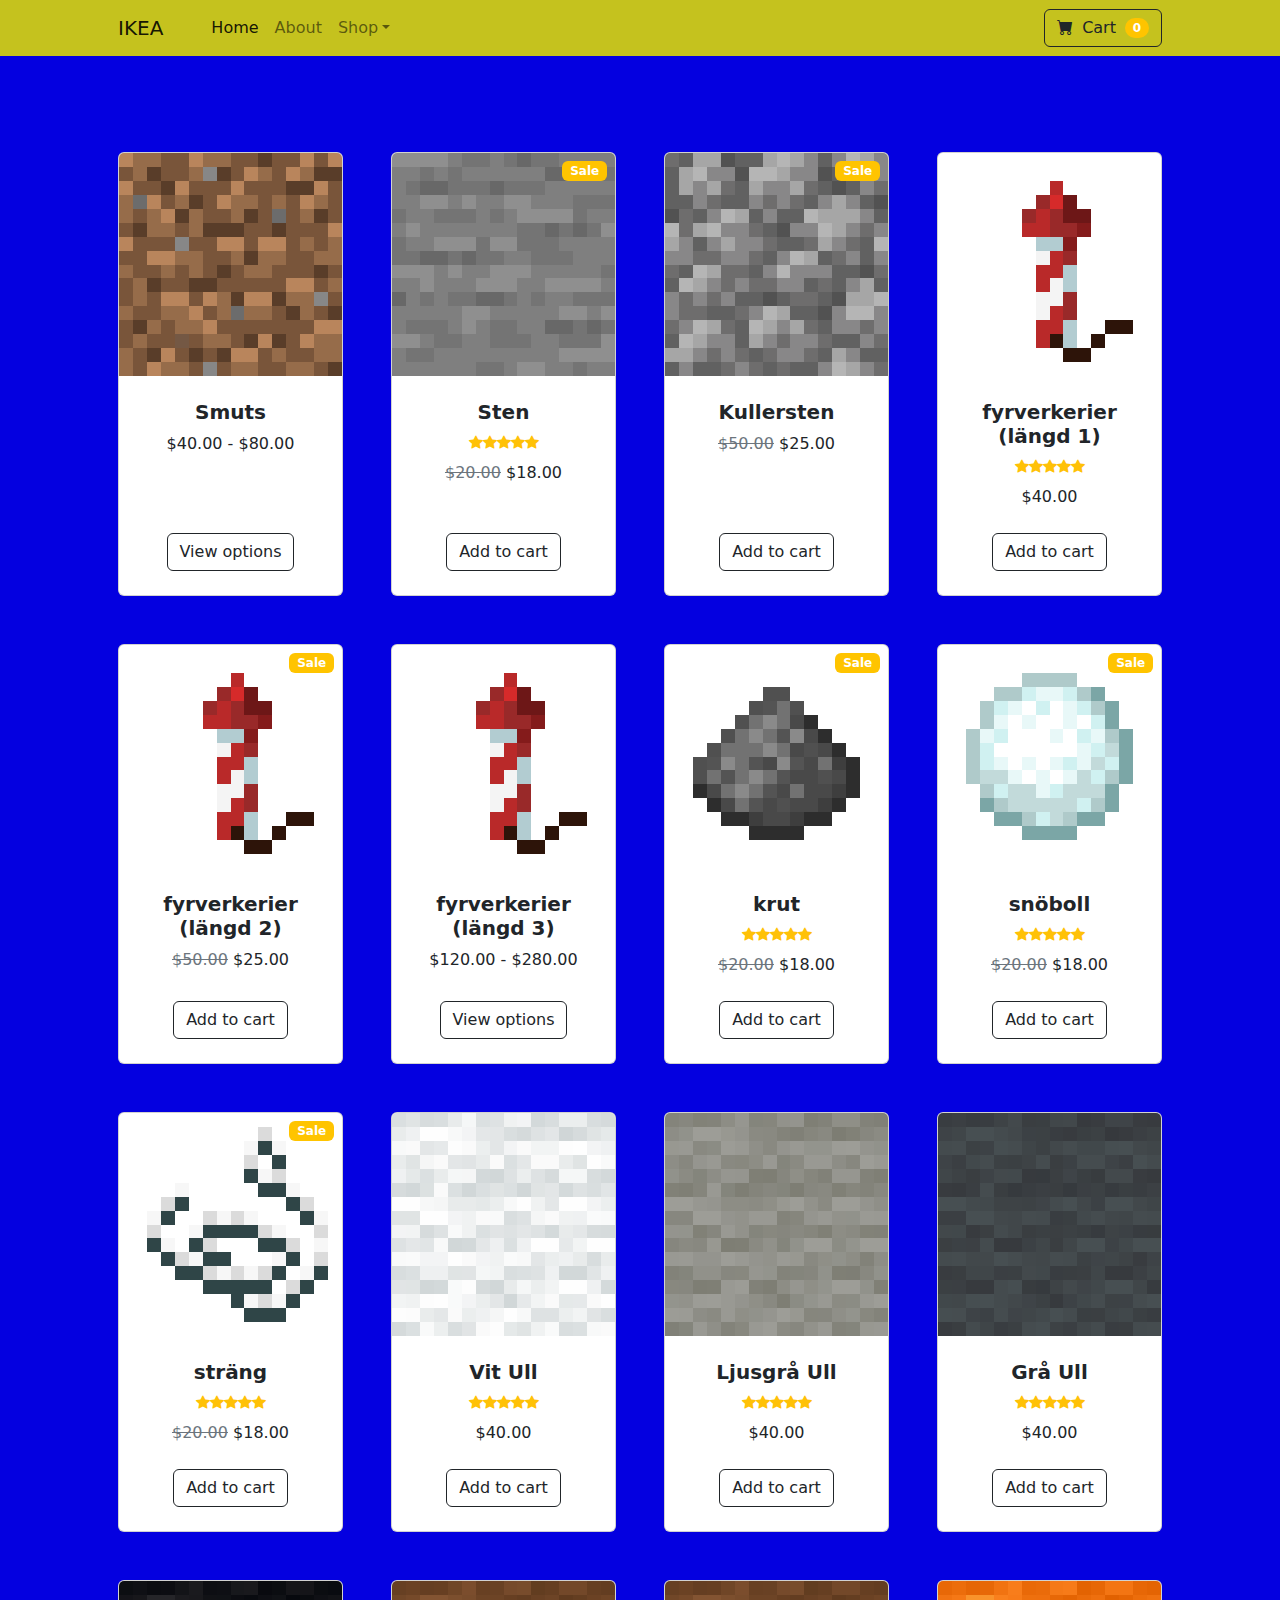
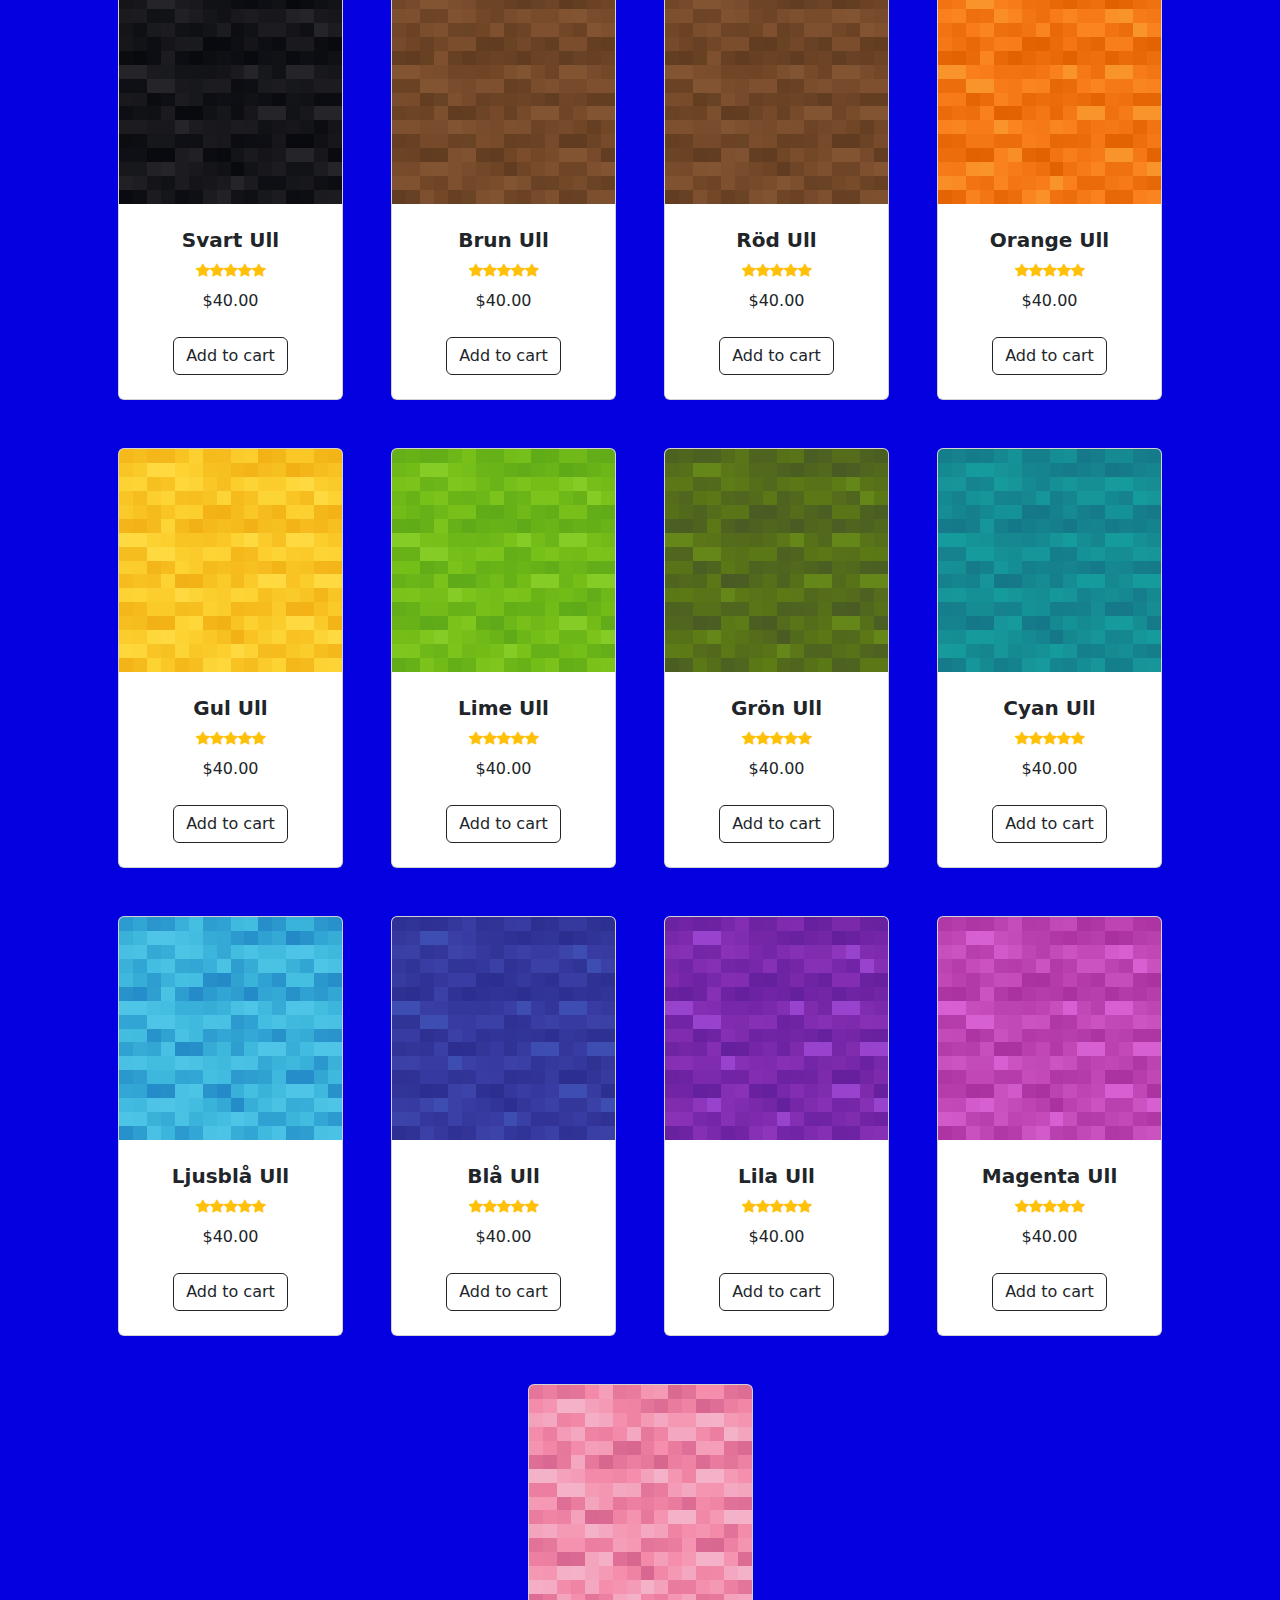
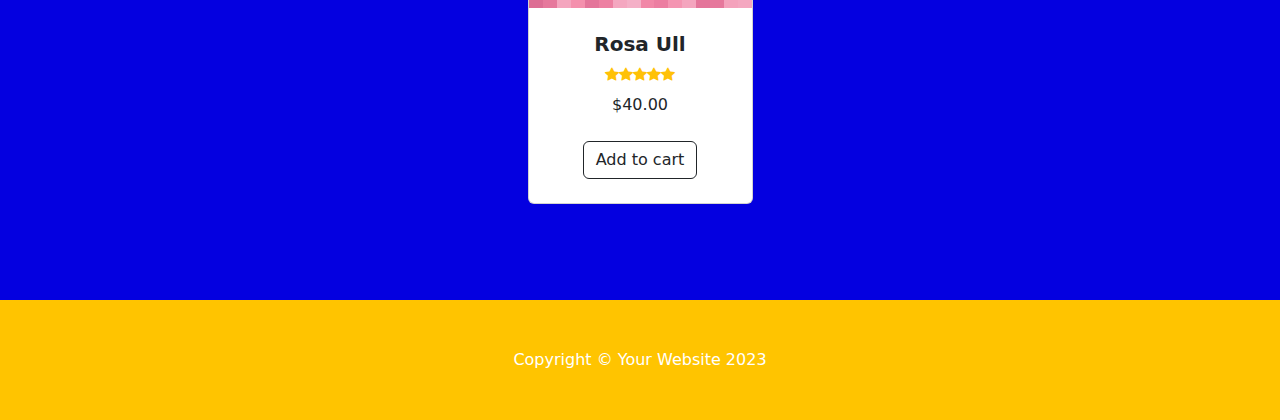
<file: index.html>
<!DOCTYPE html>
<html lang="en">
    <head>
        <meta charset="utf-8" />
        <meta name="viewport" content="width=device-width, initial-scale=1, shrink-to-fit=no" />
        <meta name="description" content="" />
        <meta name="author" content="" />
        <title>CREEPER LLC - IKEA</title>
        <!-- Favicon-->
        <link rel="icon" type="image/x-icon" href="assets/favicon.ico" />
        <!-- Bootstrap icons-->
        <link href="https://cdn.jsdelivr.net/npm/bootstrap-icons@1.5.0/font/bootstrap-icons.css" rel="stylesheet" />
        <!-- Core theme CSS (includes Bootstrap)-->
        <link href="css/styles.css" rel="stylesheet" />
    </head>
    <body>
        <!-- Navigation-->
        <nav class="navbar navbar-expand-lg navbar-light">
            <div class="container px-4 px-lg-5">
                <a class="navbar-brand" href="#!">IKEA</a>
                <button class="navbar-toggler" type="button" data-bs-toggle="collapse" data-bs-target="#navbarSupportedContent" aria-controls="navbarSupportedContent" aria-expanded="false" aria-label="Toggle navigation"><span class="navbar-toggler-icon"></span></button>
                <div class="collapse navbar-collapse" id="navbarSupportedContent">
                    <ul class="navbar-nav me-auto mb-2 mb-lg-0 ms-lg-4">
                        <li class="nav-item"><a class="nav-link active" aria-current="page" href="#!">Home</a></li>
                        <li class="nav-item"><a class="nav-link" href="#!">About</a></li>
                        <li class="nav-item dropdown">
                            <a class="nav-link dropdown-toggle" id="navbarDropdown" href="#" role="button" data-bs-toggle="dropdown" aria-expanded="false">Shop</a>
                            <ul class="dropdown-menu" aria-labelledby="navbarDropdown">
                                <li><a class="dropdown-item" href="#!">All Products</a></li>
                                <li><hr class="dropdown-divider" /></li>
                                <li><a class="dropdown-item" href="#!">Popular Items</a></li>
                                <li><a class="dropdown-item" href="#!">New Arrivals</a></li>
                            </ul>
                        </li>
                    </ul>
                    <form class="d-flex">
                        <button class="btn btn-outline-dark" type="submit">
                            <i class="bi-cart-fill me-1"></i>
                            Cart
                            <span class="badge bg-dark text-white ms-1 rounded-pill">0</span>
                        </button>
                    </form>
                </div>
            </div>
        </nav>
        <!-- Section-->
        <section class="py-5">
            <div class="container px-4 px-lg-5 mt-5">
                <div class="row gx-4 gx-lg-5 row-cols-2 row-cols-md-3 row-cols-xl-4 justify-content-center">
                    <div class="col mb-5">
                        <div class="card h-100">
                            <!-- Product image-->
                            <img class="card-img-top" src="assets/images/products/dirt.png" alt="..." />
                            <!-- Product details-->
                            <div class="card-body p-4">
                                <div class="text-center">
                                    <!-- Product name (dirt)-->
                                    <h5 class="fw-bolder">Smuts</h5>
                                    <!-- Product price-->
                                    $40.00 - $80.00
                                </div>
                            </div>
                            <!-- Product actions-->
                            <div class="card-footer p-4 pt-0 border-top-0 bg-transparent">
                                <div class="text-center"><a class="btn btn-outline-dark mt-auto" href="#">View options</a></div>
                            </div>
                        </div>
                    </div>

                    <div class="col mb-5">
                        <div class="card h-100">
                            <!-- Sale badge-->
                            <div class="badge bg-dark text-white position-absolute" style="top: 0.5rem; right: 0.5rem">Sale</div>
                            <!-- Product image-->
                            <img class="card-img-top" src="assets/images/products/stone.png" alt="..." />
                            <!-- Product details-->
                            <div class="card-body p-4">
                                <div class="text-center">
                                    <!-- Product name-->
                                    <h5 class="fw-bolder">Sten</h5>
                                    <!-- Product reviews-->
                                    <div class="d-flex justify-content-center small text-warning mb-2">
                                        <div class="bi-star-fill"></div>
                                        <div class="bi-star-fill"></div>
                                        <div class="bi-star-fill"></div>
                                        <div class="bi-star-fill"></div>
                                        <div class="bi-star-fill"></div>
                                    </div>
                                    <!-- Product price-->
                                    <span class="text-muted text-decoration-line-through">$20.00</span>
                                    $18.00
                                </div>
                            </div>
                            <!-- Product actions-->
                            <div class="card-footer p-4 pt-0 border-top-0 bg-transparent">
                                <div class="text-center"><a class="btn btn-outline-dark mt-auto" href="#">Add to cart</a></div>
                            </div>
                        </div>
                    </div>

                    <div class="col mb-5">
                        <div class="card h-100">
                            <!-- Sale badge-->
                            <div class="badge bg-dark text-white position-absolute" style="top: 0.5rem; right: 0.5rem">Sale</div>
                            <!-- Product image-->
                            <img class="card-img-top" src="assets/images/products/cobblestone.png" alt="..." />
                            <!-- Product details-->
                            <div class="card-body p-4">
                                <div class="text-center">
                                    <!-- Product name-->
                                    <h5 class="fw-bolder">Kullersten</h5>
                                    <!-- Product price-->
                                    <span class="text-muted text-decoration-line-through">$50.00</span>
                                    $25.00
                                </div>
                            </div>
                            <!-- Product actions-->
                            <div class="card-footer p-4 pt-0 border-top-0 bg-transparent">
                                <div class="text-center"><a class="btn btn-outline-dark mt-auto" href="#">Add to cart</a></div>
                            </div>
                        </div>
                    </div>

                    <div class="col mb-5">
                        <div class="card h-100">
                            <!-- Product image-->
                            <img class="card-img-top" src="assets/images/products/firework_rocket.png" alt="..." />
                            <!-- Product details-->
                            <div class="card-body p-4">
                                <div class="text-center">
                                    <!-- Product name-->
                                    <h5 class="fw-bolder">fyrverkerier (längd 1)</h5>
                                    <!-- Product reviews-->
                                    <div class="d-flex justify-content-center small text-warning mb-2">
                                        <div class="bi-star-fill"></div>
                                        <div class="bi-star-fill"></div>
                                        <div class="bi-star-fill"></div>
                                        <div class="bi-star-fill"></div>
                                        <div class="bi-star-fill"></div>
                                    </div>
                                    <!-- Product price-->
                                    $40.00
                                </div>
                            </div>
                            <!-- Product actions-->
                            <div class="card-footer p-4 pt-0 border-top-0 bg-transparent">
                                <div class="text-center"><a class="btn btn-outline-dark mt-auto" href="#">Add to cart</a></div>
                            </div>
                        </div>
                    </div>

                    <div class="col mb-5">
                        <div class="card h-100">
                            <!-- Sale badge-->
                            <div class="badge bg-dark text-white position-absolute" style="top: 0.5rem; right: 0.5rem">Sale</div>
                            <!-- Product image-->
                            <img class="card-img-top" src="assets/images/products/firework_rocket.png" alt="..." />
                            <!-- Product details-->
                            <div class="card-body p-4">
                                <div class="text-center">
                                    <!-- Product name-->
                                    <h5 class="fw-bolder">fyrverkerier (längd 2)</h5>
                                    <!-- Product price-->
                                    <span class="text-muted text-decoration-line-through">$50.00</span>
                                    $25.00
                                </div>
                            </div>
                            <!-- Product actions-->
                            <div class="card-footer p-4 pt-0 border-top-0 bg-transparent">
                                <div class="text-center"><a class="btn btn-outline-dark mt-auto" href="#">Add to cart</a></div>
                            </div>
                        </div>
                    </div>

                    <div class="col mb-5">
                        <div class="card h-100">
                            <!-- Product image-->
                            <img class="card-img-top" src="assets/images/products/firework_rocket.png" alt="..." />
                            <!-- Product details-->
                            <div class="card-body p-4">
                                <div class="text-center">
                                    <!-- Product name-->
                                    <h5 class="fw-bolder">fyrverkerier (längd 3)</h5>
                                    <!-- Product price-->
                                    $120.00 - $280.00
                                </div>
                            </div>
                            <!-- Product actions-->
                            <div class="card-footer p-4 pt-0 border-top-0 bg-transparent">
                                <div class="text-center"><a class="btn btn-outline-dark mt-auto" href="#">View options</a></div>
                            </div>
                        </div>
                    </div>

                    <div class="col mb-5">
                        <div class="card h-100">
                            <!-- Sale badge-->
                            <div class="badge bg-dark text-white position-absolute" style="top: 0.5rem; right: 0.5rem">Sale</div>
                            <!-- Product image-->
                            <img class="card-img-top" src="assets/images/products/gunpowder.png" alt="..." />
                            <!-- Product details-->
                            <div class="card-body p-4">
                                <div class="text-center">
                                    <!-- Product name-->
                                    <h5 class="fw-bolder">krut</h5>
                                    <!-- Product reviews-->
                                    <div class="d-flex justify-content-center small text-warning mb-2">
                                        <div class="bi-star-fill"></div>
                                        <div class="bi-star-fill"></div>
                                        <div class="bi-star-fill"></div>
                                        <div class="bi-star-fill"></div>
                                        <div class="bi-star-fill"></div>
                                    </div>
                                    <!-- Product price-->
                                    <span class="text-muted text-decoration-line-through">$20.00</span>
                                    $18.00
                                </div>
                            </div>
                            <!-- Product actions-->
                            <div class="card-footer p-4 pt-0 border-top-0 bg-transparent">
                                <div class="text-center"><a class="btn btn-outline-dark mt-auto" href="#">Add to cart</a></div>
                            </div>
                        </div>
                    </div>

                    <div class="col mb-5">
                        <div class="card h-100">
                            <!-- Sale badge-->
                            <div class="badge bg-dark text-white position-absolute" style="top: 0.5rem; right: 0.5rem">Sale</div>
                            <!-- Product image-->
                            <img class="card-img-top" src="assets/images/products/snowball.png" alt="..." />
                            <!-- Product details-->
                            <div class="card-body p-4">
                                <div class="text-center">
                                    <!-- Product name-->
                                    <h5 class="fw-bolder">snöboll</h5>
                                    <!-- Product reviews-->
                                    <div class="d-flex justify-content-center small text-warning mb-2">
                                        <div class="bi-star-fill"></div>
                                        <div class="bi-star-fill"></div>
                                        <div class="bi-star-fill"></div>
                                        <div class="bi-star-fill"></div>
                                        <div class="bi-star-fill"></div>
                                    </div>
                                    <!-- Product price-->
                                    <span class="text-muted text-decoration-line-through">$20.00</span>
                                    $18.00
                                </div>
                            </div>
                            <!-- Product actions-->
                            <div class="card-footer p-4 pt-0 border-top-0 bg-transparent">
                                <div class="text-center"><a class="btn btn-outline-dark mt-auto" href="#">Add to cart</a></div>
                            </div>
                        </div>
                    </div>

                    <div class="col mb-5">
                        <div class="card h-100">
                            <!-- Sale badge-->
                            <div class="badge bg-dark text-white position-absolute" style="top: 0.5rem; right: 0.5rem">Sale</div>
                            <!-- Product image-->
                            <img class="card-img-top" src="assets/images/products/string.png" alt="..." />
                            <!-- Product details-->
                            <div class="card-body p-4">
                                <div class="text-center">
                                    <!-- Product name-->
                                    <h5 class="fw-bolder">sträng</h5>
                                    <!-- Product reviews-->
                                    <div class="d-flex justify-content-center small text-warning mb-2">
                                        <div class="bi-star-fill"></div>
                                        <div class="bi-star-fill"></div>
                                        <div class="bi-star-fill"></div>
                                        <div class="bi-star-fill"></div>
                                        <div class="bi-star-fill"></div>
                                    </div>
                                    <!-- Product price-->
                                    <span class="text-muted text-decoration-line-through">$20.00</span>
                                    $18.00
                                </div>
                            </div>
                            <!-- Product actions-->
                            <div class="card-footer p-4 pt-0 border-top-0 bg-transparent">
                                <div class="text-center"><a class="btn btn-outline-dark mt-auto" href="#">Add to cart</a></div>
                            </div>
                        </div>
                    </div>

                    <div class="col mb-5">
                        <div class="card h-100">
                            <!-- Product image-->
                            <img class="card-img-top" src="assets/images/products/white_wool.png" alt="..." />
                            <!-- Product details-->
                            <div class="card-body p-4">
                                <div class="text-center">
                                    <!-- Product name-->
                                    <h5 class="fw-bolder">Vit Ull</h5>
                                    <!-- Product reviews-->
                                    <div class="d-flex justify-content-center small text-warning mb-2">
                                        <div class="bi-star-fill"></div>
                                        <div class="bi-star-fill"></div>
                                        <div class="bi-star-fill"></div>
                                        <div class="bi-star-fill"></div>
                                        <div class="bi-star-fill"></div>
                                    </div>
                                    <!-- Product price-->
                                    $40.00
                                </div>
                            </div>

                            <!-- Product actions-->
                            <div class="card-footer p-4 pt-0 border-top-0 bg-transparent">
                                <div class="text-center"><a class="btn btn-outline-dark mt-auto" href="#">Add to cart</a></div>
                            </div>
                        </div>
                    </div>

                    <div class="col mb-5">
                        <div class="card h-100">
                            <!-- Product image-->
                            <img class="card-img-top" src="assets/images/products/light_gray_wool.png" alt="..." />
                            <!-- Product details-->
                            <div class="card-body p-4">
                                <div class="text-center">
                                    <!-- Product name-->
                                    <h5 class="fw-bolder">Ljusgrå Ull</h5>
                                    <!-- Product reviews-->
                                    <div class="d-flex justify-content-center small text-warning mb-2">
                                        <div class="bi-star-fill"></div>
                                        <div class="bi-star-fill"></div>
                                        <div class="bi-star-fill"></div>
                                        <div class="bi-star-fill"></div>
                                        <div class="bi-star-fill"></div>
                                    </div>
                                    <!-- Product price-->
                                    $40.00
                                </div>
                            </div>

                            <!-- Product actions-->
                            <div class="card-footer p-4 pt-0 border-top-0 bg-transparent">
                                <div class="text-center"><a class="btn btn-outline-dark mt-auto" href="#">Add to cart</a></div>
                            </div>
                        </div>
                    </div>

                    <div class="col mb-5">
                        <div class="card h-100">
                            <!-- Product image-->
                            <img class="card-img-top" src="assets/images/products/gray_wool.png" alt="..." />
                            <!-- Product details-->
                            <div class="card-body p-4">
                                <div class="text-center">
                                    <!-- Product name-->
                                    <h5 class="fw-bolder">Grå Ull</h5>
                                    <!-- Product reviews-->
                                    <div class="d-flex justify-content-center small text-warning mb-2">
                                        <div class="bi-star-fill"></div>
                                        <div class="bi-star-fill"></div>
                                        <div class="bi-star-fill"></div>
                                        <div class="bi-star-fill"></div>
                                        <div class="bi-star-fill"></div>
                                    </div>
                                    <!-- Product price-->
                                    $40.00
                                </div>
                            </div>

                            <!-- Product actions-->
                            <div class="card-footer p-4 pt-0 border-top-0 bg-transparent">
                                <div class="text-center"><a class="btn btn-outline-dark mt-auto" href="#">Add to cart</a></div>
                            </div>
                        </div>
                    </div>

                    <div class="col mb-5">
                        <div class="card h-100">
                            <!-- Product image-->
                            <img class="card-img-top" src="assets/images/products/black_wool.png" alt="..." />
                            <!-- Product details-->
                            <div class="card-body p-4">
                                <div class="text-center">
                                    <!-- Product name-->
                                    <h5 class="fw-bolder">Svart Ull</h5>
                                    <!-- Product reviews-->
                                    <div class="d-flex justify-content-center small text-warning mb-2">
                                        <div class="bi-star-fill"></div>
                                        <div class="bi-star-fill"></div>
                                        <div class="bi-star-fill"></div>
                                        <div class="bi-star-fill"></div>
                                        <div class="bi-star-fill"></div>
                                    </div>
                                    <!-- Product price-->
                                    $40.00
                                </div>
                            </div>

                            <!-- Product actions-->
                            <div class="card-footer p-4 pt-0 border-top-0 bg-transparent">
                                <div class="text-center"><a class="btn btn-outline-dark mt-auto" href="#">Add to cart</a></div>
                            </div>
                        </div>
                    </div>

                    <div class="col mb-5">
                        <div class="card h-100">
                            <!-- Product image-->
                            <img class="card-img-top" src="assets/images/products/brown_wool.png" alt="..." />
                            <!-- Product details-->
                            <div class="card-body p-4">
                                <div class="text-center">
                                    <!-- Product name-->
                                    <h5 class="fw-bolder">Brun Ull</h5>
                                    <!-- Product reviews-->
                                    <div class="d-flex justify-content-center small text-warning mb-2">
                                        <div class="bi-star-fill"></div>
                                        <div class="bi-star-fill"></div>
                                        <div class="bi-star-fill"></div>
                                        <div class="bi-star-fill"></div>
                                        <div class="bi-star-fill"></div>
                                    </div>
                                    <!-- Product price-->
                                    $40.00
                                </div>
                            </div>

                            <!-- Product actions-->
                            <div class="card-footer p-4 pt-0 border-top-0 bg-transparent">
                                <div class="text-center"><a class="btn btn-outline-dark mt-auto" href="#">Add to cart</a></div>
                            </div>
                        </div>
                    </div>

                    <div class="col mb-5">
                        <div class="card h-100">
                            <!-- Product image-->
                            <img class="card-img-top" src="assets/images/products/brown_wool.png" alt="..." />
                            <!-- Product details-->
                            <div class="card-body p-4">
                                <div class="text-center">
                                    <!-- Product name-->
                                    <h5 class="fw-bolder">Röd Ull</h5>
                                    <!-- Product reviews-->
                                    <div class="d-flex justify-content-center small text-warning mb-2">
                                        <div class="bi-star-fill"></div>
                                        <div class="bi-star-fill"></div>
                                        <div class="bi-star-fill"></div>
                                        <div class="bi-star-fill"></div>
                                        <div class="bi-star-fill"></div>
                                    </div>
                                    <!-- Product price-->
                                    $40.00
                                </div>
                            </div>

                            <!-- Product actions-->
                            <div class="card-footer p-4 pt-0 border-top-0 bg-transparent">
                                <div class="text-center"><a class="btn btn-outline-dark mt-auto" href="#">Add to cart</a></div>
                            </div>
                        </div>
                    </div>

                    <div class="col mb-5">
                        <div class="card h-100">
                            <!-- Product image-->
                            <img class="card-img-top" src="assets/images/products/orange_wool.png" alt="..." />
                            <!-- Product details-->
                            <div class="card-body p-4">
                                <div class="text-center">
                                    <!-- Product name-->
                                    <h5 class="fw-bolder">Orange Ull</h5>
                                    <!-- Product reviews-->
                                    <div class="d-flex justify-content-center small text-warning mb-2">
                                        <div class="bi-star-fill"></div>
                                        <div class="bi-star-fill"></div>
                                        <div class="bi-star-fill"></div>
                                        <div class="bi-star-fill"></div>
                                        <div class="bi-star-fill"></div>
                                    </div>
                                    <!-- Product price-->
                                    $40.00
                                </div>
                            </div>

                            <!-- Product actions-->
                            <div class="card-footer p-4 pt-0 border-top-0 bg-transparent">
                                <div class="text-center"><a class="btn btn-outline-dark mt-auto" href="#">Add to cart</a></div>
                            </div>
                        </div>
                    </div>

                    <div class="col mb-5">
                        <div class="card h-100">
                            <!-- Product image-->
                            <img class="card-img-top" src="assets/images/products/yellow_wool.png" alt="..." />
                            <!-- Product details-->
                            <div class="card-body p-4">
                                <div class="text-center">
                                    <!-- Product name-->
                                    <h5 class="fw-bolder">Gul Ull</h5>
                                    <!-- Product reviews-->
                                    <div class="d-flex justify-content-center small text-warning mb-2">
                                        <div class="bi-star-fill"></div>
                                        <div class="bi-star-fill"></div>
                                        <div class="bi-star-fill"></div>
                                        <div class="bi-star-fill"></div>
                                        <div class="bi-star-fill"></div>
                                    </div>
                                    <!-- Product price-->
                                    $40.00
                                </div>
                            </div>

                            <!-- Product actions-->
                            <div class="card-footer p-4 pt-0 border-top-0 bg-transparent">
                                <div class="text-center"><a class="btn btn-outline-dark mt-auto" href="#">Add to cart</a></div>
                            </div>
                        </div>
                    </div>

                    <div class="col mb-5">
                        <div class="card h-100">
                            <!-- Product image-->
                            <img class="card-img-top" src="assets/images/products/lime_wool.png" alt="..." />
                            <!-- Product details-->
                            <div class="card-body p-4">
                                <div class="text-center">
                                    <!-- Product name-->
                                    <h5 class="fw-bolder">Lime Ull</h5>
                                    <!-- Product reviews-->
                                    <div class="d-flex justify-content-center small text-warning mb-2">
                                        <div class="bi-star-fill"></div>
                                        <div class="bi-star-fill"></div>
                                        <div class="bi-star-fill"></div>
                                        <div class="bi-star-fill"></div>
                                        <div class="bi-star-fill"></div>
                                    </div>
                                    <!-- Product price-->
                                    $40.00
                                </div>
                            </div>

                            <!-- Product actions-->
                            <div class="card-footer p-4 pt-0 border-top-0 bg-transparent">
                                <div class="text-center"><a class="btn btn-outline-dark mt-auto" href="#">Add to cart</a></div>
                            </div>
                        </div>
                    </div>

                    <div class="col mb-5">
                        <div class="card h-100">
                            <!-- Product image-->
                            <img class="card-img-top" src="assets/images/products/green_wool.png" alt="..." />
                            <!-- Product details-->
                            <div class="card-body p-4">
                                <div class="text-center">
                                    <!-- Product name-->
                                    <h5 class="fw-bolder">Grön Ull</h5>
                                    <!-- Product reviews-->
                                    <div class="d-flex justify-content-center small text-warning mb-2">
                                        <div class="bi-star-fill"></div>
                                        <div class="bi-star-fill"></div>
                                        <div class="bi-star-fill"></div>
                                        <div class="bi-star-fill"></div>
                                        <div class="bi-star-fill"></div>
                                    </div>
                                    <!-- Product price-->
                                    $40.00
                                </div>
                            </div>

                            <!-- Product actions-->
                            <div class="card-footer p-4 pt-0 border-top-0 bg-transparent">
                                <div class="text-center"><a class="btn btn-outline-dark mt-auto" href="#">Add to cart</a></div>
                            </div>
                        </div>
                    </div>

                    <div class="col mb-5">
                        <div class="card h-100">
                            <!-- Product image-->
                            <img class="card-img-top" src="assets/images/products/cyan_wool.png" alt="..." />
                            <!-- Product details-->
                            <div class="card-body p-4">
                                <div class="text-center">
                                    <!-- Product name-->
                                    <h5 class="fw-bolder">Cyan Ull</h5>
                                    <!-- Product reviews-->
                                    <div class="d-flex justify-content-center small text-warning mb-2">
                                        <div class="bi-star-fill"></div>
                                        <div class="bi-star-fill"></div>
                                        <div class="bi-star-fill"></div>
                                        <div class="bi-star-fill"></div>
                                        <div class="bi-star-fill"></div>
                                    </div>
                                    <!-- Product price-->
                                    $40.00
                                </div>
                            </div>

                            <!-- Product actions-->
                            <div class="card-footer p-4 pt-0 border-top-0 bg-transparent">
                                <div class="text-center"><a class="btn btn-outline-dark mt-auto" href="#">Add to cart</a></div>
                            </div>
                        </div>
                    </div>

                    <div class="col mb-5">
                        <div class="card h-100">
                            <!-- Product image-->
                            <img class="card-img-top" src="assets/images/products/light_blue_wool.png" alt="..." />
                            <!-- Product details-->
                            <div class="card-body p-4">
                                <div class="text-center">
                                    <!-- Product name-->
                                    <h5 class="fw-bolder">Ljusblå Ull</h5>
                                    <!-- Product reviews-->
                                    <div class="d-flex justify-content-center small text-warning mb-2">
                                        <div class="bi-star-fill"></div>
                                        <div class="bi-star-fill"></div>
                                        <div class="bi-star-fill"></div>
                                        <div class="bi-star-fill"></div>
                                        <div class="bi-star-fill"></div>
                                    </div>
                                    <!-- Product price-->
                                    $40.00
                                </div>
                            </div>

                            <!-- Product actions-->
                            <div class="card-footer p-4 pt-0 border-top-0 bg-transparent">
                                <div class="text-center"><a class="btn btn-outline-dark mt-auto" href="#">Add to cart</a></div>
                            </div>
                        </div>
                    </div>

                    <div class="col mb-5">
                        <div class="card h-100">
                            <!-- Product image-->
                            <img class="card-img-top" src="assets/images/products/blue_wool.png" alt="..." />
                            <!-- Product details-->
                            <div class="card-body p-4">
                                <div class="text-center">
                                    <!-- Product name-->
                                    <h5 class="fw-bolder">Blå Ull</h5>
                                    <!-- Product reviews-->
                                    <div class="d-flex justify-content-center small text-warning mb-2">
                                        <div class="bi-star-fill"></div>
                                        <div class="bi-star-fill"></div>
                                        <div class="bi-star-fill"></div>
                                        <div class="bi-star-fill"></div>
                                        <div class="bi-star-fill"></div>
                                    </div>
                                    <!-- Product price-->
                                    $40.00
                                </div>
                            </div>

                            <!-- Product actions-->
                            <div class="card-footer p-4 pt-0 border-top-0 bg-transparent">
                                <div class="text-center"><a class="btn btn-outline-dark mt-auto" href="#">Add to cart</a></div>
                            </div>
                        </div>
                    </div>

                    <div class="col mb-5">
                        <div class="card h-100">
                            <!-- Product image-->
                            <img class="card-img-top" src="assets/images/products/purple_wool.png" alt="..." />
                            <!-- Product details-->
                            <div class="card-body p-4">
                                <div class="text-center">
                                    <!-- Product name-->
                                    <h5 class="fw-bolder">Lila Ull</h5>
                                    <!-- Product reviews-->
                                    <div class="d-flex justify-content-center small text-warning mb-2">
                                        <div class="bi-star-fill"></div>
                                        <div class="bi-star-fill"></div>
                                        <div class="bi-star-fill"></div>
                                        <div class="bi-star-fill"></div>
                                        <div class="bi-star-fill"></div>
                                    </div>
                                    <!-- Product price-->
                                    $40.00
                                </div>
                            </div>

                            <!-- Product actions-->
                            <div class="card-footer p-4 pt-0 border-top-0 bg-transparent">
                                <div class="text-center"><a class="btn btn-outline-dark mt-auto" href="#">Add to cart</a></div>
                            </div>
                        </div>
                    </div>

                    <div class="col mb-5">
                        <div class="card h-100">
                            <!-- Product image-->
                            <img class="card-img-top" src="assets/images/products/magenta_wool.png" alt="..." />
                            <!-- Product details-->
                            <div class="card-body p-4">
                                <div class="text-center">
                                    <!-- Product name-->
                                    <h5 class="fw-bolder">Magenta Ull</h5>
                                    <!-- Product reviews-->
                                    <div class="d-flex justify-content-center small text-warning mb-2">
                                        <div class="bi-star-fill"></div>
                                        <div class="bi-star-fill"></div>
                                        <div class="bi-star-fill"></div>
                                        <div class="bi-star-fill"></div>
                                        <div class="bi-star-fill"></div>
                                    </div>
                                    <!-- Product price-->
                                    $40.00
                                </div>
                            </div>

                            <!-- Product actions-->
                            <div class="card-footer p-4 pt-0 border-top-0 bg-transparent">
                                <div class="text-center"><a class="btn btn-outline-dark mt-auto" href="#">Add to cart</a></div>
                            </div>
                        </div>
                    </div>

                    <div class="col mb-5">
                        <div class="card h-100">
                            <!-- Product image-->
                            <img class="card-img-top" src="assets/images/products/pink_wool.png" alt="..." />
                            <!-- Product details-->
                            <div class="card-body p-4">
                                <div class="text-center">
                                    <!-- Product name-->
                                    <h5 class="fw-bolder">Rosa Ull</h5>
                                    <!-- Product reviews-->
                                    <div class="d-flex justify-content-center small text-warning mb-2">
                                        <div class="bi-star-fill"></div>
                                        <div class="bi-star-fill"></div>
                                        <div class="bi-star-fill"></div>
                                        <div class="bi-star-fill"></div>
                                        <div class="bi-star-fill"></div>
                                    </div>
                                    <!-- Product price-->
                                    $40.00
                                </div>
                            </div>

                            <!-- Product actions-->
                            <div class="card-footer p-4 pt-0 border-top-0 bg-transparent">
                                <div class="text-center"><a class="btn btn-outline-dark mt-auto" href="#">Add to cart</a></div>
                            </div>
                        </div>
                    </div>
                </div>
            </div>
        </section>
        <!-- Footer-->
        <footer class="py-5 bg-dark">
            <div class="container"><p class="m-0 text-center text-white">Copyright &copy; Your Website 2023</p></div>
        </footer>
        <!-- Bootstrap core JS-->
        <script src="https://cdn.jsdelivr.net/npm/bootstrap@5.2.3/dist/js/bootstrap.bundle.min.js"></script>
        <!-- Core theme JS-->
        <script src="js/scripts.js"></script>
    </body>
</html>
</file>
